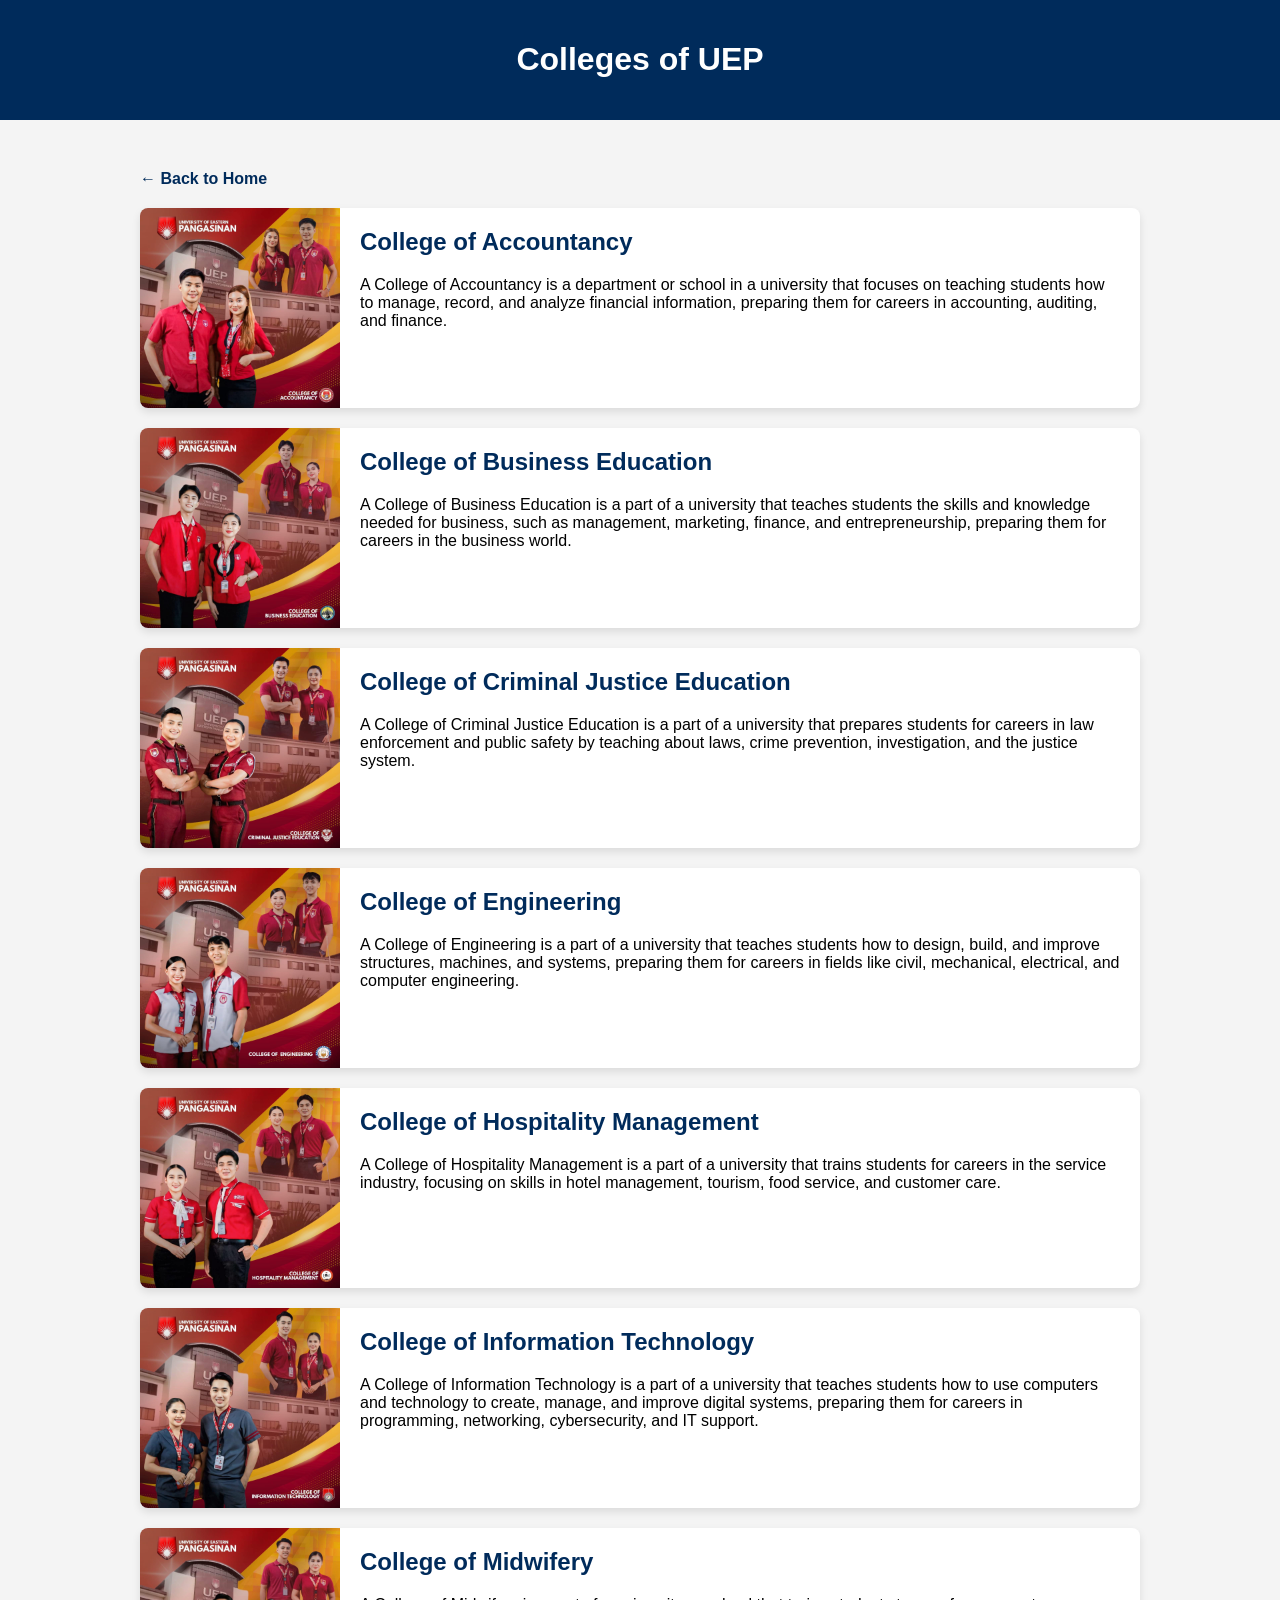
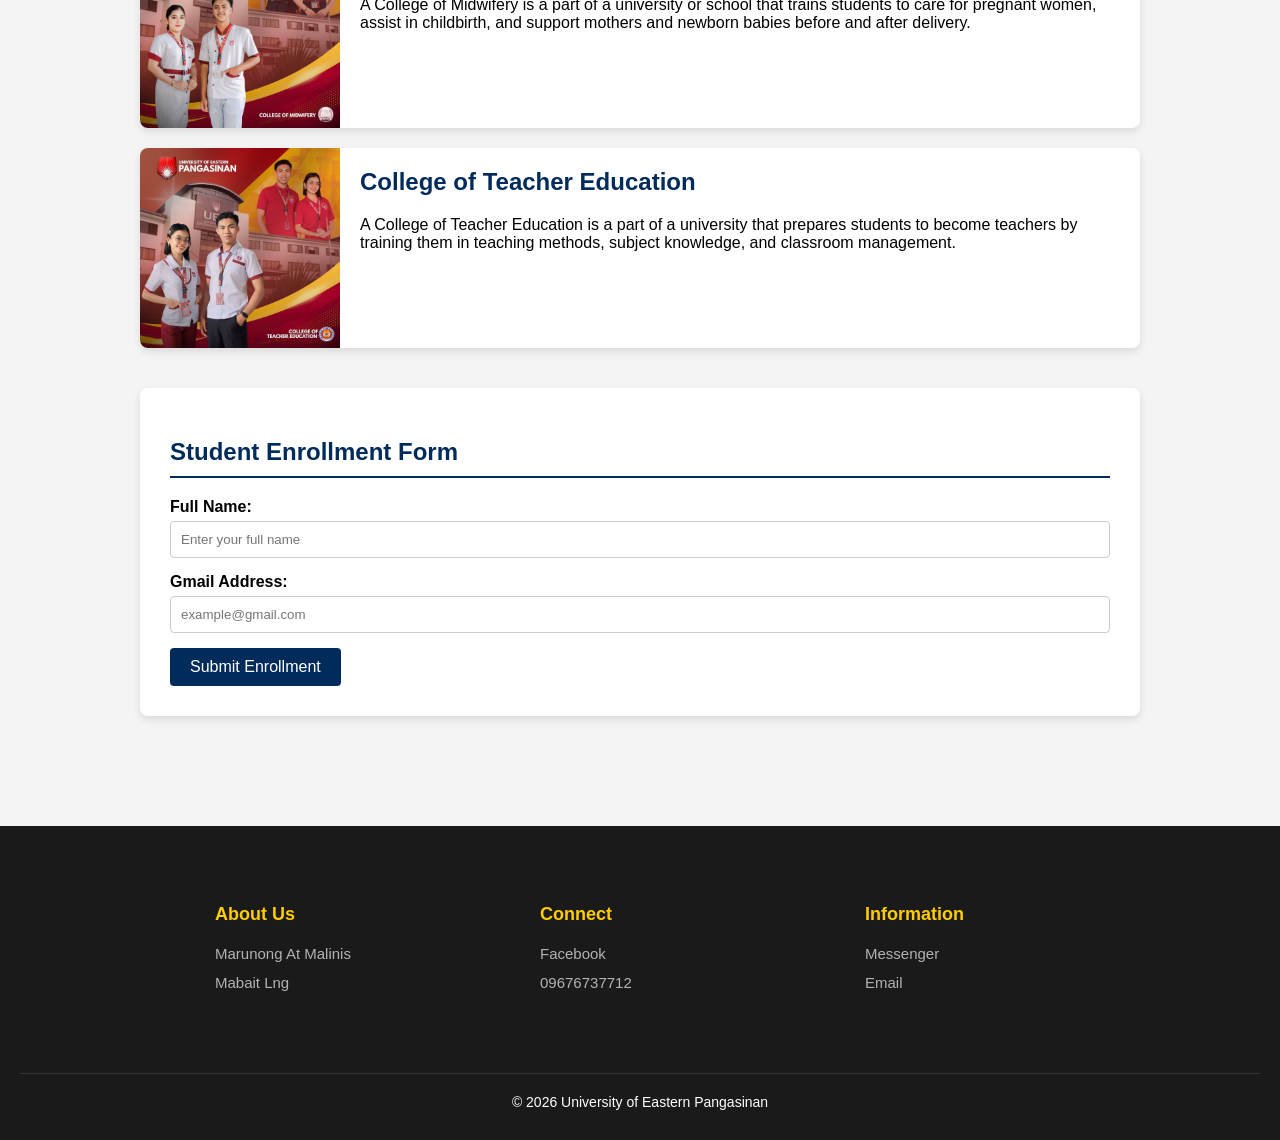
<file: college.html>
<!DOCTYPE html>
<html lang="en">
<head>
    <meta charset="UTF-8">
    <meta name="viewport" content="width=device-width, initial-scale=1.0">
    <title>Colleges - University of Eastern Pangasinan</title>
    <style>
        body {
            font-family: Arial, sans-serif;
            margin: 0;
            background-color: #f4f4f4;
        }
        header {
            background-color: #002B5B; /* Matching your dark blue */
            color: white;
            padding: 20px;
            text-align: center;
        }
        .container {
            max-width: 1000px;
            margin: 30px auto;
            padding: 20px;
        }
        .college-card {
            background: white;
            display: flex;
            margin-bottom: 20px;
            border-radius: 8px;
            overflow: hidden;
            box-shadow: 0 4px 8px rgba(0,0,0,0.1);
        }
        .college-card img {
            width: 300px;
            height: 200px;
            object-fit: cover;
        }
        .college-info {
            padding: 20px;
        }
        .college-info h2 {
            color: #002B5B;
            margin-top: 0;
        }
        .back-btn {
            display: inline-block;
            margin-bottom: 20px;
            color: #002B5B;
            text-decoration: none;
            font-weight: bold;
        }

        /* Enrollment Form Styling */
        .enrollment-container {
            background: white;
            padding: 30px;
            border-radius: 8px;
            box-shadow: 0 4px 8px rgba(0,0,0,0.1);
            margin-top: 40px;
            margin-bottom: 40px;
        }
        .enrollment-container h2 {
            color: #002B5B;
            border-bottom: 2px solid #002B5B;
            padding-bottom: 10px;
        }
        .form-group {
            margin-bottom: 15px;
        }
        .form-group label {
            display: block;
            margin-bottom: 5px;
            font-weight: bold;
        }
        .form-group input {
            width: 100%;
            padding: 10px;
            border: 1px solid #ccc;
            border-radius: 4px;
            box-sizing: border-box;
        }
        .enroll-submit {
            background-color: #002B5B;
            color: white;
            padding: 10px 20px;
            border: none;
            border-radius: 4px;
            cursor: pointer;
            font-size: 16px;
        }
        #success-notice {
            display: none;
            background-color: #d4edda;
            color: #155724;
            padding: 15px;
            margin-top: 20px;
            border-radius: 4px;
            border: 1px solid #c3e6cb;
            font-weight: bold;
        }

        /* UPDATED FOOTER STYLING TO MATCH IMAGE */
        .footer {
            background-color: #1a1a1a; /* Dark grey/black background */
            color: #b3b3b3; /* Light grey text */
            padding: 60px 20px 30px 20px;
            margin-top: 50px;
        }
        .footer-container {
            display: flex;
            justify-content: space-evenly;
            max-width: 1100px;
            margin: 0 auto;
            flex-wrap: wrap;
            text-align: left;
        }
        .footer-col {
            margin-bottom: 30px;
            min-width: 200px;
        }
        .footer-col h3 {
            color: #ffcc00; /* Yellow/Gold header */
            font-size: 18px;
            margin-bottom: 20px;
            font-weight: bold;
        }
        .footer-col ul {
            list-style: none;
            padding: 0;
            margin: 0;
        }
        .footer-col ul li {
            margin-bottom: 12px;
            font-size: 15px;
        }
        .footer-bottom {
            text-align: center;
            margin-top: 40px;
            padding-top: 20px;
            border-top: 1px solid #333;
        }
        .footer-bottom p {
            color: #ffffff;
            font-size: 14px;
            margin: 0;
        }
    </style>
</head>
<body>

<header>
    <h1>Colleges of UEP</h1>
</header>

<div class="container">
    <a href="index.html" class="back-btn">← Back to Home</a>

    <div class="college-card">
        <img src="1.jpg.jpg" alt="College of Accountancy">
        <div class="college-info">
            <h2>College of Accountancy</h2>
            <p>A College of Accountancy is a department or school in a university that focuses on teaching students how to manage, record, and analyze financial information, preparing them for careers in accounting, auditing, and finance.</p>
        </div>
    </div>

    <div class="college-card">
        <img src="2.jpg.jpg" alt="College of Business Education">
        <div class="college-info">
            <h2>College of Business Education</h2>
            <p>A College of Business Education is a part of a university that teaches students the skills and knowledge needed for business, such as management, marketing, finance, and entrepreneurship, preparing them for careers in the business world.</p>
        </div>
    </div>

    <div class="college-card">
        <img src="3.jpg.jpg" alt="College of Criminal Justice Education">
        <div class="college-info">
            <h2>College of Criminal Justice Education</h2>
            <p>A College of Criminal Justice Education is a part of a university that prepares students for careers in law enforcement and public safety by teaching about laws, crime prevention, investigation, and the justice system.</p>
        </div>
    </div>

    <div class="college-card">
        <img src="4.jpg.jpg" alt="College of Engineering">
        <div class="college-info">
            <h2>College of Engineering</h2>
            <p>A College of Engineering is a part of a university that teaches students how to design, build, and improve structures, machines, and systems, preparing them for careers in fields like civil, mechanical, electrical, and computer engineering.</p>
        </div>
    </div>

    <div class="college-card">
        <img src="5.jpg.jpg" alt="College of Hospitality Management">
        <div class="college-info">
            <h2>College of Hospitality Management</h2>
            <p>A College of Hospitality Management is a part of a university that trains students for careers in the service industry, focusing on skills in hotel management, tourism, food service, and customer care.</p>
        </div>
    </div>

    <div class="college-card">
        <img src="6.jpg.jpg" alt="College of Information Technology">
        <div class="college-info">
            <h2>College of Information Technology</h2>
            <p>A College of Information Technology is a part of a university that teaches students how to use computers and technology to create, manage, and improve digital systems, preparing them for careers in programming, networking, cybersecurity, and IT support.</p>
        </div>
    </div>

    <div class="college-card">
        <img src="7.jpg.jpg" alt="College of Midwifery">
        <div class="college-info">
            <h2>College of Midwifery</h2>
            <p>A College of Midwifery is a part of a university or school that trains students to care for pregnant women, assist in childbirth, and support mothers and newborn babies before and after delivery.</p>
        </div>
    </div>

    <div class="college-card">
        <img src="8.jpg.jpg" alt="College of Teacher Education">
        <div class="college-info">
            <h2>College of Teacher Education</h2>
            <p>A College of Teacher Education is a part of a university that prepares students to become teachers by training them in teaching methods, subject knowledge, and classroom management.</p>
        </div>
    </div>

    <div class="enrollment-container">
        <h2>Student Enrollment Form</h2>
        <form id="enrollForm">
            <div class="form-group">
                <label for="fullName">Full Name:</label>
                <input type="text" id="fullName" placeholder="Enter your full name" required>
            </div>
            <div class="form-group">
                <label for="gmail">Gmail Address:</label>
                <input type="email" id="gmail" placeholder="example@gmail.com" required>
            </div>
            <button type="submit" class="enroll-submit">Submit Enrollment</button>
        </form>

        <div id="success-notice">
            Successfully enrolled! Welcome to UEP.
        </div>
    </div>
</div>

<footer class="footer">
    <div class="footer-container">
        <div class="footer-col">
            <h3>About Us</h3>
            <ul>
                <li>Marunong At Malinis</li>
                <li>Mabait Lng</li>
            </ul>
        </div>
        <div class="footer-col">
            <h3>Connect</h3>
            <ul>
                <li>Facebook</li>
                <li>09676737712</li>
            </ul>
        </div>
        <div class="footer-col">
            <h3>Information</h3>
            <ul>
                <li>Messenger</li>
                <li>Email</li>
            </ul>
        </div>
    </div>
    <div class="footer-bottom">
        <p>&copy; 2026 University of Eastern Pangasinan</p>
    </div>
</footer>

<script>
    document.getElementById('enrollForm').addEventListener('submit', function(event) {
        event.preventDefault();
        const notice = document.getElementById('success-notice');
        notice.style.display = 'block';
        this.reset();
        setTimeout(function() {
            notice.style.display = 'none';
        }, 5000);
    });
</script>

</body>
</html>
</file>
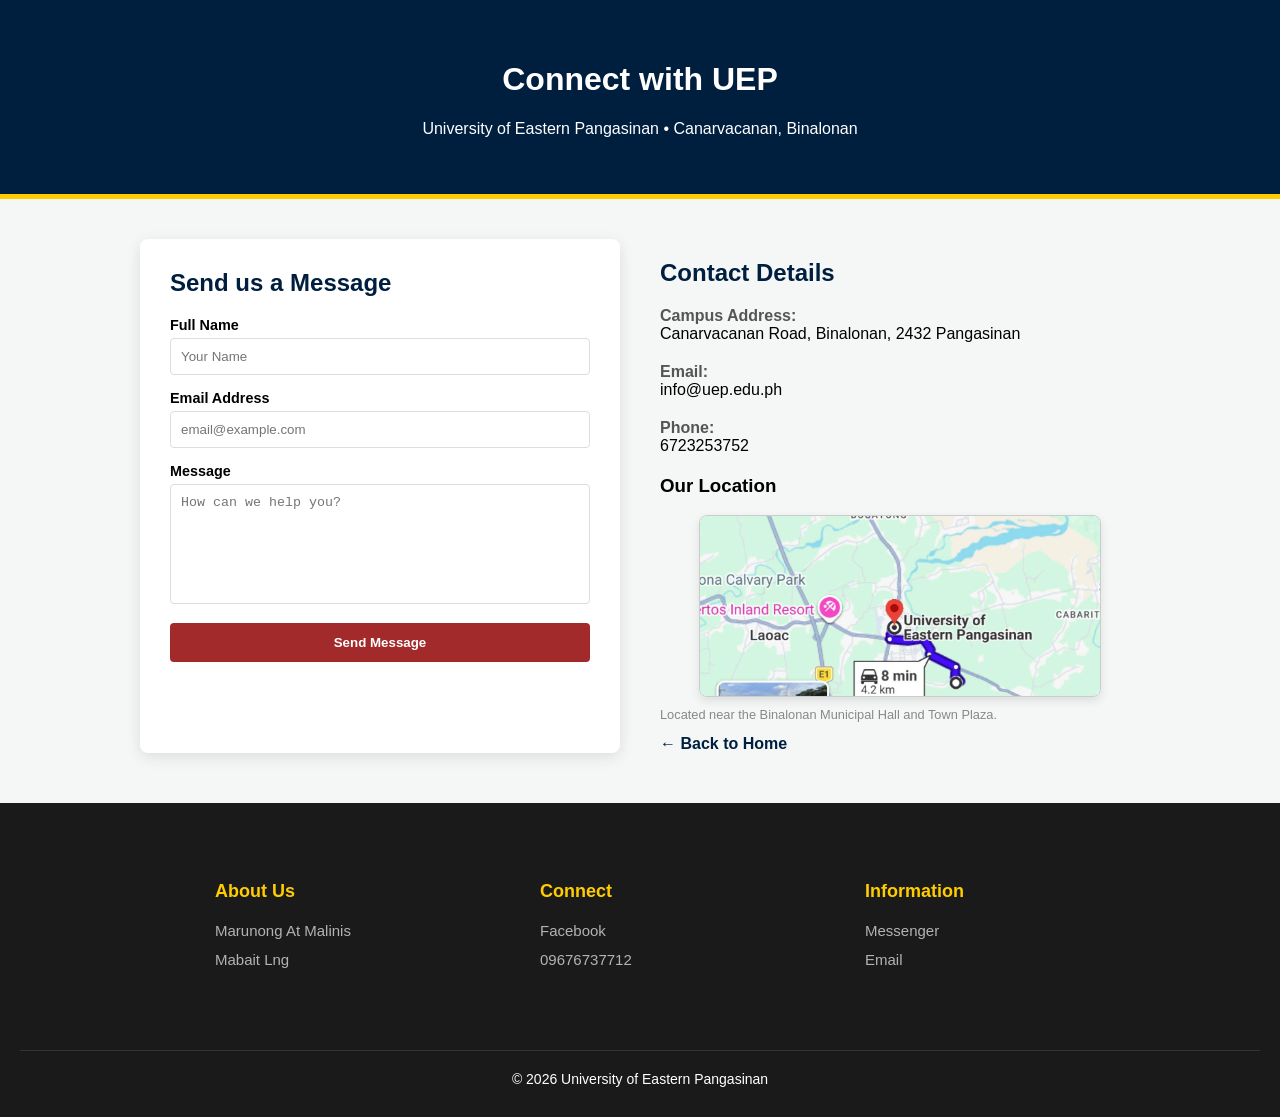
<file: Contact Us.html>
<!DOCTYPE html>
<html lang="en">
<head>
    <meta charset="UTF-8">
    <meta name="viewport" content="width=device-width, initial-scale=1.0">
    <title>Contact Us | UEP Binalonan</title>

    <style>
        :root {
            --uep-blue: #001f3f;
            --uep-gold: #ffcc00;
            --light-gray: #f4f7f6;
        }

        body { 
            font-family: 'Segoe UI', Arial, sans-serif; 
            margin: 0; 
            background-color: var(--light-gray); 
        }

        header { 
            background-color: var(--uep-blue); 
            color: white; 
            padding: 40px 20px; 
            text-align: center;
            border-bottom: 5px solid var(--uep-gold);
        }

        .container { 
            max-width: 1000px; 
            margin: 40px auto; 
            padding: 0 20px; 
            display: grid; 
            grid-template-columns: 1fr 1fr; 
            gap: 40px; 
        }

        /* Contact Form */
        .contact-form { 
            background: white; 
            padding: 30px; 
            border-radius: 8px; 
            box-shadow: 0 4px 15px rgba(0,0,0,0.1); 
        }

        .contact-form h2 { 
            color: var(--uep-blue); 
            margin-top: 0; 
        }

        .input-group { 
            margin-bottom: 15px; 
        }

        label { 
            display: block; 
            margin-bottom: 5px; 
            font-weight: bold; 
            font-size: 0.9rem; 
        }

        input, textarea { 
            width: 100%; 
            padding: 10px; 
            border: 1px solid #ddd; 
            border-radius: 4px; 
            box-sizing: border-box; 
        }

        textarea { 
            height: 120px; 
            resize: none; 
        }

        .submit-btn { 
            background-color: #a32a2a;
            color: white; 
            border: none; 
            padding: 12px 25px; 
            border-radius: 4px; 
            cursor: pointer; 
            font-weight: bold; 
            width: 100%;
        }

        .submit-btn:hover { 
            background-color: #822121; 
        }

        /* Success Message Styling */
        #form-notice {
            display: none;
            background-color: #d4edda;
            color: #155724;
            padding: 15px;
            margin-top: 20px;
            border-radius: 4px;
            border: 1px solid #c3e6cb;
            font-weight: bold;
            text-align: center;
        }

        /* Contact Info */
        .contact-info h2 { 
            color: var(--uep-blue); 
        }

        .info-item { 
            margin-bottom: 20px; 
        }

        .info-item strong { 
            display: block; 
            color: #555; 
        }

        /* Location Photo */
        .location-photo {
            display: flex;
            justify-content: center;
        }

        .location-photo img {
            width: 100%;
            max-width: 400px;
            height: 180px;
            object-fit: cover;
            border-radius: 8px;
            border: 1px solid #ccc;
            box-shadow: 0 4px 10px rgba(0,0,0,0.1);
        }

        /* --- FOOTER STYLING TO MATCH IMAGE --- */
        .footer {
            background-color: #1a1a1a; 
            color: #b3b3b3; 
            padding: 60px 20px 30px 20px;
            margin-top: 50px;
        }
        .footer-container {
            display: flex;
            justify-content: space-evenly;
            max-width: 1100px;
            margin: 0 auto;
            flex-wrap: wrap;
            text-align: left;
        }
        .footer-col {
            margin-bottom: 30px;
            min-width: 200px;
        }
        .footer-col h3 {
            color: #ffcc00; 
            font-size: 18px;
            margin-bottom: 20px;
            font-weight: bold;
        }
        .footer-col ul {
            list-style: none;
            padding: 0;
            margin: 0;
        }
        .footer-col ul li {
            margin-bottom: 12px;
            font-size: 15px;
        }
        .footer-bottom {
            text-align: center;
            margin-top: 40px;
            padding-top: 20px;
            border-top: 1px solid #333;
        }
        .footer-bottom p {
            color: #ffffff;
            font-size: 14px;
            margin: 0;
        }

        @media (max-width: 768px) {
            .container { 
                grid-template-columns: 1fr; 
            }
        }
    </style>
</head>

<body>

<header>
    <h1>Connect with UEP</h1>
    <p>University of Eastern Pangasinan • Canarvacanan, Binalonan</p>
</header>

<div class="container">

    <div class="contact-form">
        <h2>Send us a Message</h2>
        <form id="contactForm">
            <div class="input-group">
                <label>Full Name</label>
                <input type="text" id="senderName" placeholder="Your Name" required>
            </div>

            <div class="input-group">
                <label>Email Address</label>
                <input type="email" placeholder="email@example.com" required>
            </div>

            <div class="input-group">
                <label>Message</label>
                <textarea placeholder="How can we help you?" required></textarea>
            </div>

            <button type="submit" class="submit-btn">
                Send Message
            </button>
        </form>

        <div id="form-notice">
            Message successfully sent! We will get back to you soon.
        </div>
    </div>

    <div class="contact-info">
        <h2>Contact Details</h2>

        <div class="info-item">
            <strong>Campus Address:</strong>
            Canarvacanan Road, Binalonan, 2432 Pangasinan
        </div>

        <div class="info-item">
            <strong>Email:</strong>
            info@uep.edu.ph
        </div>

        <div class="info-item">
            <strong>Phone:</strong>
            6723253752
        </div>

        <h3>Our Location</h3>
        <div class="location-photo">
            <img src="687778974_1660295991842077_3917195015009254654_n.jpg"
                 alt="UEP Binalonan Location">
        </div>

        <p style="font-size: 0.8rem; color: #888; margin-top: 10px;">
            Located near the Binalonan Municipal Hall and Town Plaza.
        </p>

        <a href="index.html"
           style="color: var(--uep-blue); font-weight: bold; text-decoration: none;">
            ← Back to Home
        </a>
    </div>
</div>

<footer class="footer">
    <div class="footer-container">
        <div class="footer-col">
            <h3>About Us</h3>
            <ul>
                <li>Marunong At Malinis</li>
                <li>Mabait Lng</li>
            </ul>
        </div>
        <div class="footer-col">
            <h3>Connect</h3>
            <ul>
                <li>Facebook</li>
                <li>09676737712</li>
            </ul>
        </div>
        <div class="footer-col">
            <h3>Information</h3>
            <ul>
                <li>Messenger</li>
                <li>Email</li>
            </ul>
        </div>
    </div>
    <div class="footer-bottom">
        <p>&copy; 2026 University of Eastern Pangasinan</p>
    </div>
</footer>

<script>
    document.getElementById('contactForm').addEventListener('submit', function(e) {
        e.preventDefault();
        
        const notice = document.getElementById('form-notice');
        notice.style.display = 'block';
        
        this.reset(); // Clear form
        
        // Hide notice after 5 seconds
        setTimeout(() => {
            notice.style.display = 'none';
        }, 5000);
    });
</script>

</body>
</html>
</file>
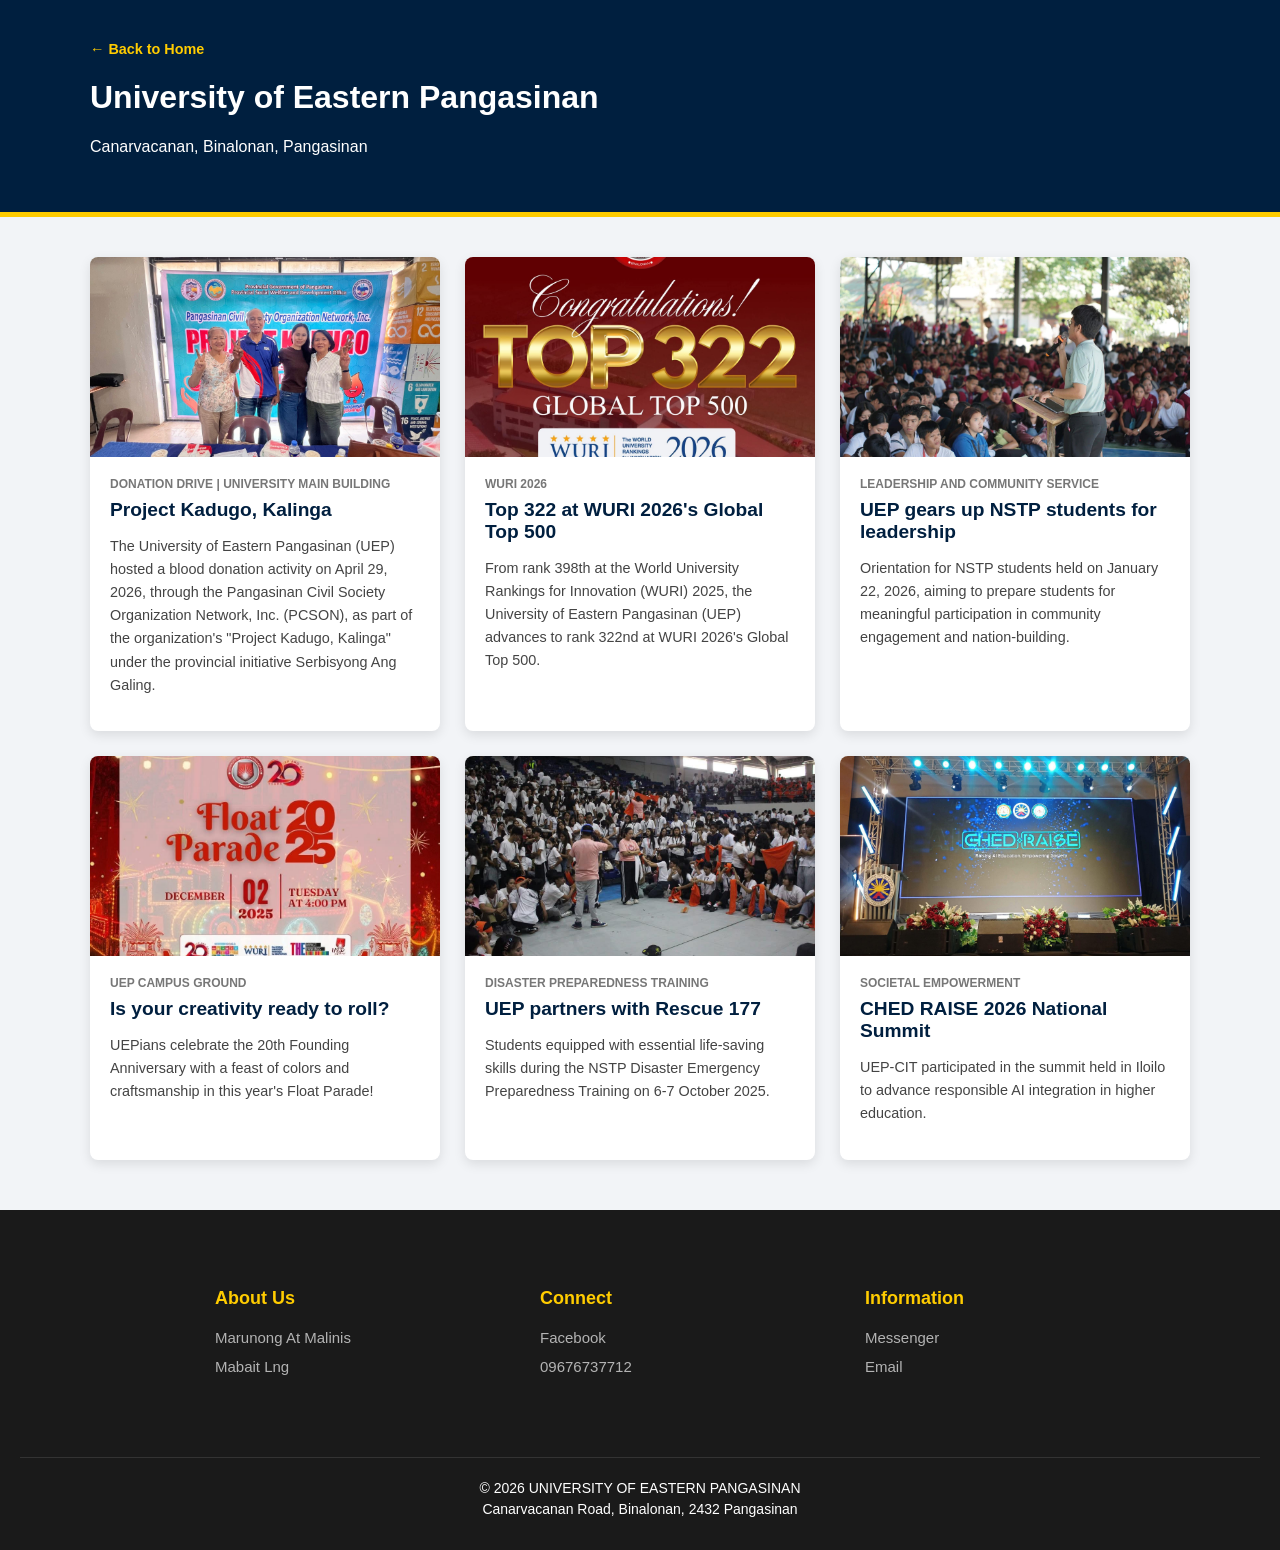
<file: Events.html>
<!DOCTYPE html>
<html lang="en">
<head>
    <meta charset="UTF-8">
    <meta name="viewport" content="width=device-width, initial-scale=1.0">
    <title>UEP News | Canarvacanan, Binalonan</title>
    <style>
        :root {
            --uep-blue: #001f3f;
            --uep-gold: #ffcc00;
            --bg-gray: #f2f4f7;
        }

        body { 
            font-family: 'Helvetica Neue', Arial, sans-serif; 
            margin: 0; 
            background-color: var(--bg-gray); 
        }

        /* UEP Themed Header */
        header { 
            background-color: var(--uep-blue);
            color: white; 
            padding: 40px 20px; 
            border-bottom: 5px solid var(--uep-gold);
        }

        .header-content {
            max-width: 1100px;
            margin: auto;
        }

        .btn-home {
            color: var(--uep-gold);
            text-decoration: none;
            font-size: 0.9rem;
            font-weight: bold;
        }

        /* Grid System */
        .container { 
            max-width: 1100px; 
            margin: 40px auto; 
            padding: 0 20px; 
        }

        .news-grid { 
            display: grid; 
            grid-template-columns: repeat(auto-fit, minmax(320px, 1fr)); 
            gap: 25px; 
        }

        /* Card Design */
        .card { 
            background: white; 
            border-radius: 8px; 
            overflow: hidden; 
            box-shadow: 0 4px 12px rgba(0,0,0,0.1); 
            display: flex;
            flex-direction: column;
            transition: transform 0.3s ease;
        }

        .card:hover {
            transform: translateY(-5px);
        }

        .card-img { 
            width: 100%; 
            height: 200px; 
            object-fit: cover; 
            background: #ccc;
        }

        .card-content { padding: 20px; flex-grow: 1; }

        .location-tag {
            font-size: 0.75rem;
            color: #777;
            text-transform: uppercase;
            font-weight: bold;
            display: block;
            margin-bottom: 8px;
        }

        .card h3 { 
            margin: 0 0 10px 0; 
            color: var(--uep-blue); 
            font-size: 1.2rem; 
        }

        .card p { 
            color: #444; 
            font-size: 0.9rem; 
            line-height: 1.6; 
        }

        /* --- FOOTER STYLING TO MATCH IMAGE --- */
        .footer {
            background-color: #1a1a1a; /* Dark grey/black background */
            color: #b3b3b3; /* Light grey text */
            padding: 60px 20px 30px 20px;
            margin-top: 50px;
            text-align: left;
        }
        .footer-container {
            display: flex;
            justify-content: space-evenly;
            max-width: 1100px;
            margin: 0 auto;
            flex-wrap: wrap;
        }
        .footer-col {
            margin-bottom: 30px;
            min-width: 200px;
        }
        .footer-col h3 {
            color: #ffcc00; /* Yellow/Gold header */
            font-size: 18px;
            margin-bottom: 20px;
            font-weight: bold;
            border: none;
        }
        .footer-col ul {
            list-style: none;
            padding: 0;
            margin: 0;
        }
        .footer-col ul li {
            margin-bottom: 12px;
            font-size: 15px;
        }
        .footer-bottom {
            text-align: center;
            margin-top: 40px;
            padding-top: 20px;
            border-top: 1px solid #333;
        }
        .footer-bottom p {
            color: #ffffff;
            font-size: 14px;
            margin: 0;
            line-height: 1.5;
        }
    </style>
</head>
<body>

<header>
    <div class="header-content">
        <a href="index.html" class="btn-home">← Back to Home</a>
        <h1>University of Eastern Pangasinan</h1>
        <p>Canarvacanan, Binalonan, Pangasinan</p>
    </div>
</header>

<div class="container">
    <div class="news-grid">
        
        <div class="card">
            <img src="684832176_1299916991509068_7293274602789339114_n.jpg" class="card-img" alt="Blood Donation">
            <div class="card-content">
                <span class="location-tag">Donation Drive | University main building</span>
                <h3>Project Kadugo, Kalinga</h3>
                <p>The University of Eastern Pangasinan (UEP) hosted a blood donation activity on April 29, 2026, through the Pangasinan Civil Society Organization Network, Inc. (PCSON), as part of the organization's "Project Kadugo, Kalinga" under the provincial initiative Serbisyong Ang Galing.</p>
            </div>
        </div>

        <div class="card">
            <img src="686344012_1987686445206201_1611114323889939325_n.jpg" class="card-img" alt="World University Rankings">
            <div class="card-content">
                <span class="location-tag">WURI 2026</span>
                <h3>Top 322 at WURI 2026's Global Top 500</h3>
                <p>From rank 398th at the World University Rankings for Innovation (WURI) 2025, the University of Eastern Pangasinan (UEP) advances to rank 322nd at WURI 2026's Global Top 500.</p>
            </div>
        </div>

        <div class="card">
            <img src="682419382_988025950283368_5544886869354134812_n.jpg" class="card-img" alt="NSTP orientaion">
            <div class="card-content">
                <span class="location-tag">Leadership and Community service</span>
                <h3>UEP gears up NSTP students for leadership</h3>
                <p>Orientation for NSTP students held on January 22, 2026, aiming to prepare students for meaningful participation in community engagement and nation-building.</p>
            </div>
        </div>

        <div class="card">
            <img src="688041155_1738992027084199_2963940974485969052_n.jpg" class="card-img" alt="Float Parade">
            <div class="card-content">
                <span class="location-tag">UEP Campus Ground</span>
                <h3>Is your creativity ready to roll?</h3>
                <p>UEPians celebrate the 20th Founding Anniversary with a feast of colors and craftsmanship in this year's Float Parade!</p>
            </div>
        </div>

        <div class="card">
            <img src="691726567_1681358193102154_5346329077526004694_n.jpg" class="card-img" alt="Rescue 177">
            <div class="card-content">
                <span class="location-tag">Disaster Preparedness Training</span>
                <h3>UEP partners with Rescue 177</h3>
                <p>Students equipped with essential life-saving skills during the NSTP Disaster Emergency Preparedness Training on 6-7 October 2025.</p>
            </div>
        </div>

        <div class="card">
            <img src="684822889_2679802232420299_4250272335775752263_n.jpg" class="card-img" alt="CHED RAISE">
            <div class="card-content">
                <span class="location-tag">Societal Empowerment</span>
                <h3>CHED RAISE 2026 National Summit</h3>
                <p>UEP-CIT participated in the summit held in Iloilo to advance responsible AI integration in higher education.</p>
            </div>
        </div>

    </div>
</div>

<footer class="footer">
    <div class="footer-container">
        <div class="footer-col">
            <h3>About Us</h3>
            <ul>
                <li>Marunong At Malinis</li>
                <li>Mabait Lng</li>
            </ul>
        </div>
        <div class="footer-col">
            <h3>Connect</h3>
            <ul>
                <li>Facebook</li>
                <li>09676737712</li>
            </ul>
        </div>
        <div class="footer-col">
            <h3>Information</h3>
            <ul>
                <li>Messenger</li>
                <li>Email</li>
            </ul>
        </div>
    </div>
    <div class="footer-bottom">
        <p>&copy; 2026 UNIVERSITY OF EASTERN PANGASINAN<br>
        Canarvacanan Road, Binalonan, 2432 Pangasinan</p>
    </div>
</footer>

</body>
</html>
</file>
